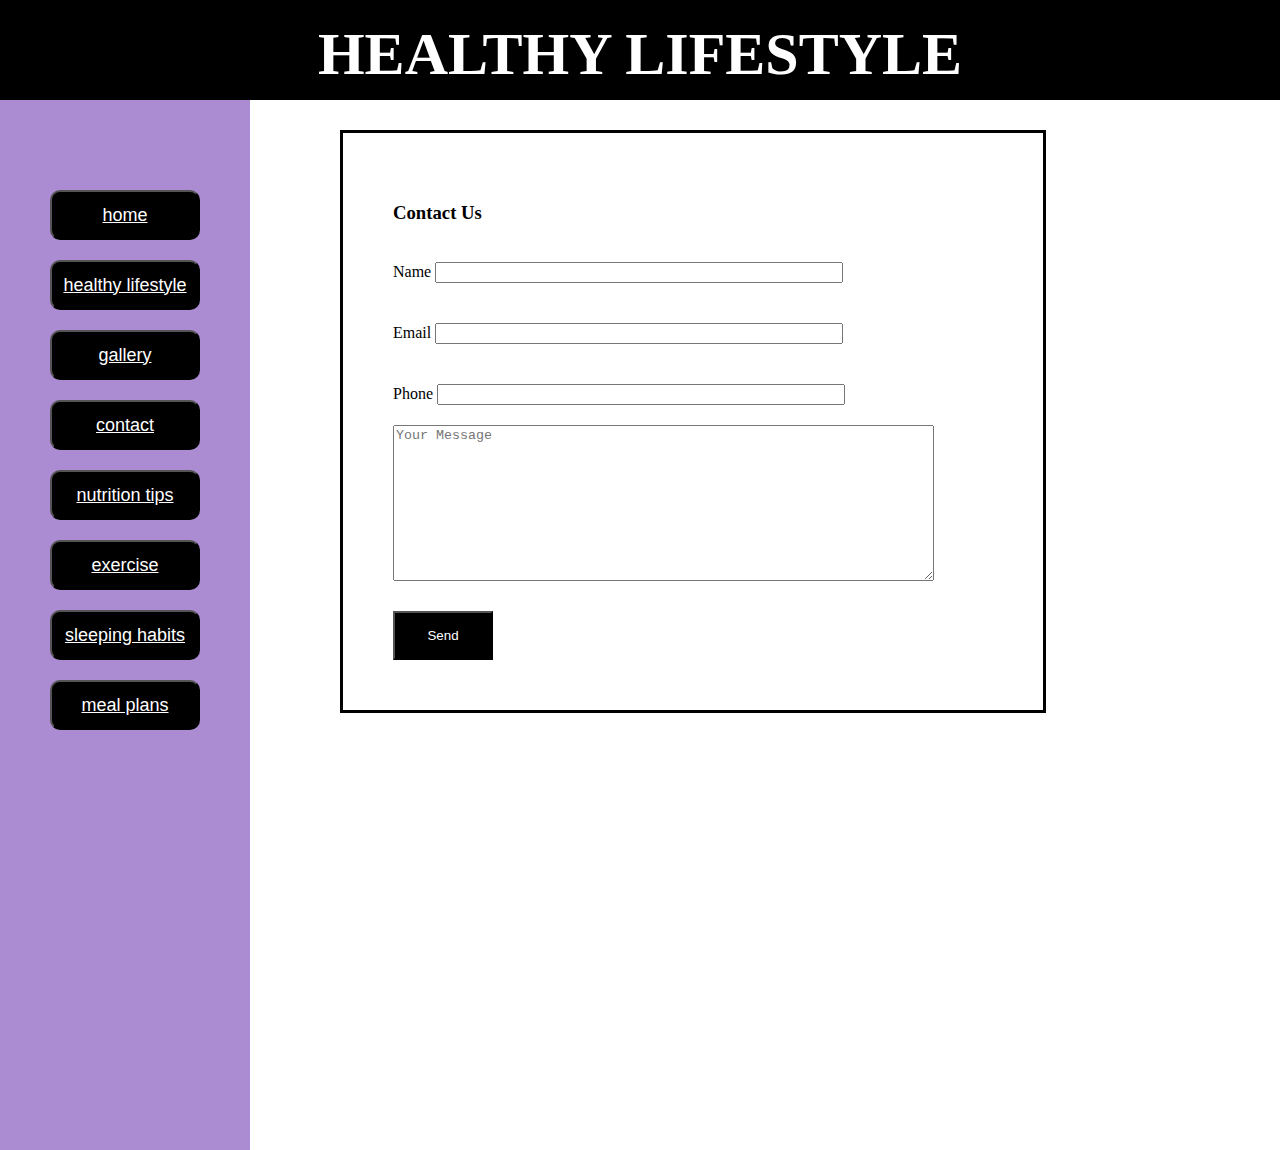
<file: contact.html>
<!DOCTYPE html>
<html>
    <head>
        <link rel="stylesheet" href="style.css">
        <meta name="viewport" content="width=device-width, initial-scale=1">
        <title>Healthy Lifestyle</title>
    </head>
    <body>
        <header>
            <h1>HEALTHY LIFESTYLE</h1>
        </header>
        <main id="main">
        
          <div id="sidebar">
            
                <button><a href="index" class="list-item">home</a></button>
                <button><a href="healthy-lifestyle.html" class="list-item">healthy lifestyle</a></button>
                <button><a href="gallery.html" class="list-item">gallery</a></button>
                <button><a href="contact.html" class="list-item">contact</a></button>
                <button><a href="nutrition-tips.html" class="list-item">nutrition tips</a></button>
                <button><a href="exercise.html" class= "list-item.html">exercise</a></button>
                <button><a href="sleeping-habits.html" class="list-item.html">sleeping habits</a></button>
                <button><a href="meal-plans.html" class="list-item.html">meal plans</a></button>
                
            
          </div>
          <div id="content" style="display:flex; flex-direction: column; ">
            
            <form action="GET">
            <h3>Contact Us</h3>
            <div>
                <label for="name">Name</label>
                <input type="text" name="name">
            </div>  
            <div>
                <label for="email">Email</label>
                <input type="email" name="email">
            </div>
            <div>
                <label for="name">Phone</label>
                <input type="text" name="phone">
            </div>
            <textarea name="comment" id="" cols="65" rows="10" placeholder="Your Message"></textarea>
            <button type="submit" id="submit">Send</button>
            </form>
                
          </div>
          </div>
        </main>
    </body>
</html>
</file>
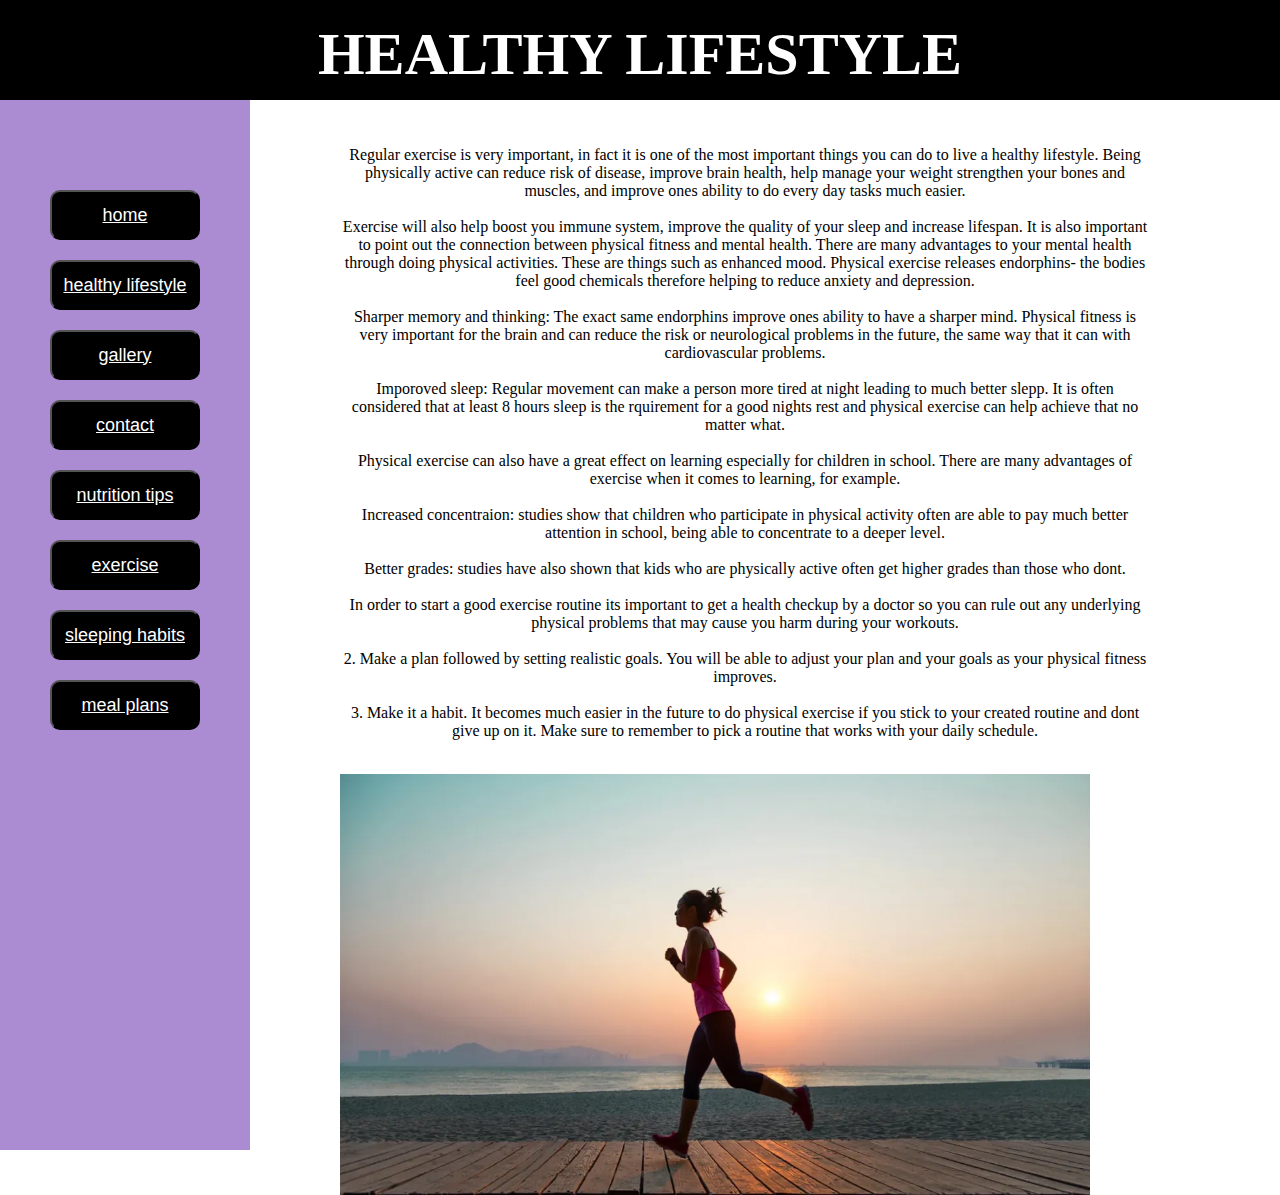
<file: exercise.html>
<!DOCTYPE html>
<html>
    <head>
        <link rel="stylesheet" href="style.css">
        <meta name="viewport" content="width=device-width, initial-scale=1">
        <title>Healthy Lifestyle</title>
    </head>
    <body>
        <header>
          <h1>HEALTHY LIFESTYLE</h1>
        </header>
        <main id="main">
        
          <div id="sidebar">
            
                <button><a href="index" class="list-item">home</a></button>
                <button><a href="healthy-lifestyle.html" class="list-item">healthy lifestyle</a></button>
                <button><a href="gallery.html" class="list-item">gallery</a></button>
                <button><a href="contact.html" class="list-item">contact</a></button>
                <button><a href="nutrition-tips.html" class="list-item">nutrition tips</a></button>
                <button><a href="exercise.html" class= "list-item.html">exercise</a></button>
                <button><a href="sleeping-habits.html" class="list-item.html">sleeping habits</a></button>
                <button><a href="meal-plans.html" class="list-item.html">meal plans</a></button>
                
            
          </div>
          <div id="content"  class="scale-in-center" style="display:flex;">
                <p>
                  Regular exercise is very important, in fact it is one of the most important things you can do to live a healthy lifestyle.
                  Being physically active can reduce risk of disease, improve brain health, help manage your weight
                  strengthen your bones and muscles, and improve ones ability to do every day tasks much easier.<br><br>

                  Exercise will also help boost you immune system, improve the quality of your sleep and increase lifespan.

                  It is also important to point out the connection between physical fitness and mental health. There are many advantages to your mental health through
                  doing physical activities. These are things such as enhanced mood. Physical exercise releases endorphins- the bodies feel good chemicals therefore helping to reduce anxiety and depression.<br><br>
                  
                  Sharper memory and thinking: The exact same endorphins improve ones ability to have a sharper mind. 
                  Physical fitness is very important for the brain and can reduce the risk or neurological problems in the future, the same way that it can with cardiovascular problems.<br><br>

                  Imporoved sleep: Regular movement can make a person more tired at night leading to much better slepp.
                  It is often considered that at least 8 hours sleep is the rquirement for a good nights rest
                  and physical exercise can help achieve that no matter what.<br><br>

                  Physical exercise can also have a great effect on learning especially for children in school.
                  There are many advantages of exercise when it comes to learning, for example.<br><br>

                  Increased concentraion: studies show that children who participate in physical activity often are able to pay much better
                  attention in school, being able to concentrate to a deeper level.<br><br>

                  Better grades: studies have also shown that kids who are physically active often get
                  higher grades than those who dont.<br><br>

                  In order to start a good exercise routine its important to get a health checkup by a doctor so you can rule out any underlying physical problems that may cause you harm during your workouts.<br><br>
                  
                  2. Make a plan followed by setting realistic goals. You will be able to adjust your plan and your goals as your physical
                  fitness improves. <br><br>

                  3. Make it a habit. It becomes much easier in the future to do physical exercise if you stick to your created routine and dont give up on it.
                  Make sure to remember to pick a routine that works with your daily schedule. <br><br>

                  


  </p>
  <img src="assets/running_at_sunset-1296x728-header.webp"height="600"width="750">

                
          </div>
          </div>
        </main>
    </body>
</html>
</file>
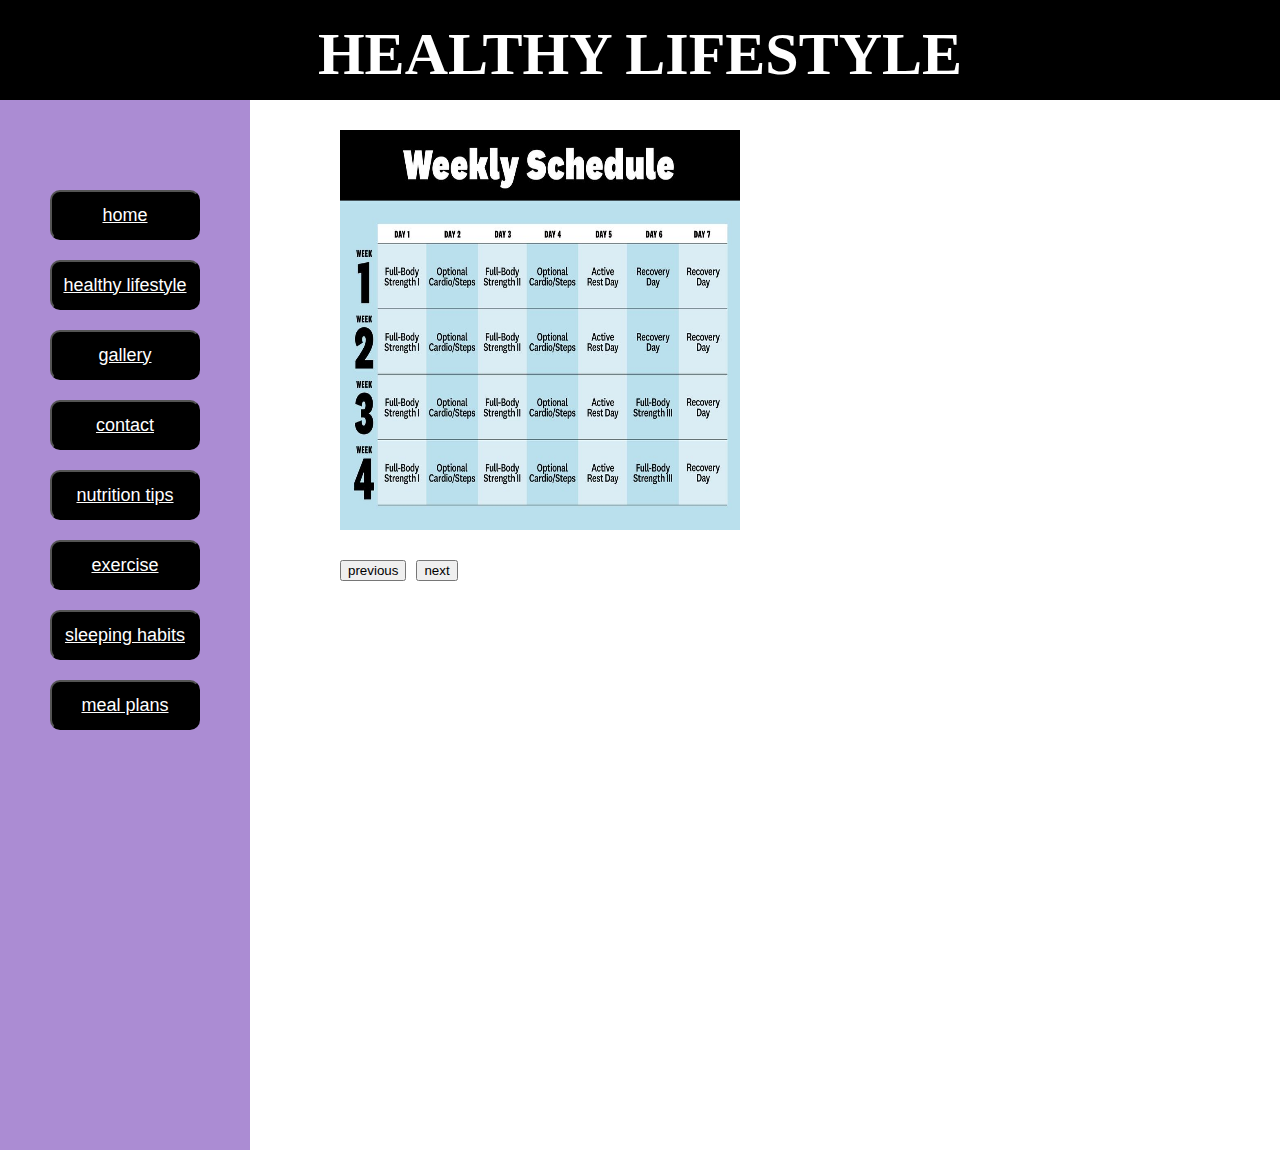
<file: gallery.html>
<!DOCTYPE html>
<html>
    <head>
        <link rel="stylesheet" href="style.css">
        <meta name="viewport" content="width=device-width, initial-scale=1">
        <title>Healthy Lifestyle</title>
    </head>
    <body>
        <header><h1>HEALTHY LIFESTYLE</h1></header>
        <main id="main">
        
          <div id="sidebar">
                <button><a href="index">home</a></button>
                <button><a href="healthy-lifestyle.html" >healthy lifestyle</a></button>
                <button><a href="gallery.html">gallery</a></button>
                <button><a href="contact.html">contact</a></button>
                <button><a href="nutrition-tips.html">nutrition tips</a></button>
                <button><a href="exercise.html" >exercise</a></button>
                <button><a href="sleeping-habits.html">sleeping habits</a></button>
                <button><a href="meal-plans.html">meal plans</a></button>
                
          </div>
          <div id="content"  class="scale-in-center" style="justify-content: flex-start;
          align-items:flex-start">  
                    <img src="assets/gallery/beginner-fitness.jpg" id="gallery" height="400" width="400">
                    <!-- <img src="assets/beginner-fitness-final-65eb2b4b4a9cf.jpg" height="400" width="400">
                    <img src="assets/health-1.jpg"height="400" width="400">
                    <img src="assets/long term benefits.png"height="400" width="400"> -->
                    <div style="display: flex; justify-content: center; margin-top: 30px;">
                        <button style="margin-right: 10px;" onclick="previous()">previous</button>
                        <button onclick="next()">next</button>
                    </div>
          </div>
          
          </div>
        </main>
        <script>
            const gallery = document.getElementById('gallery')
            let index = 0
            const images = ['assets/gallery/beginner-fitness.jpg', 'assets/gallery/Eatwell_guide.jpg', 'assets/gallery/health-1.jpg', 'assets/gallery/long-benefits.png']

            function next() {
                index++
                if(index >= images.length) {
                    index = 0
                }
                gallery.src = images[index]
            }
            function previous() {
                index--
                if(index < 0) {
                    index = 3
                }
                gallery.src = images[index]
            }
        </script>
    </body>
</html>
</file>
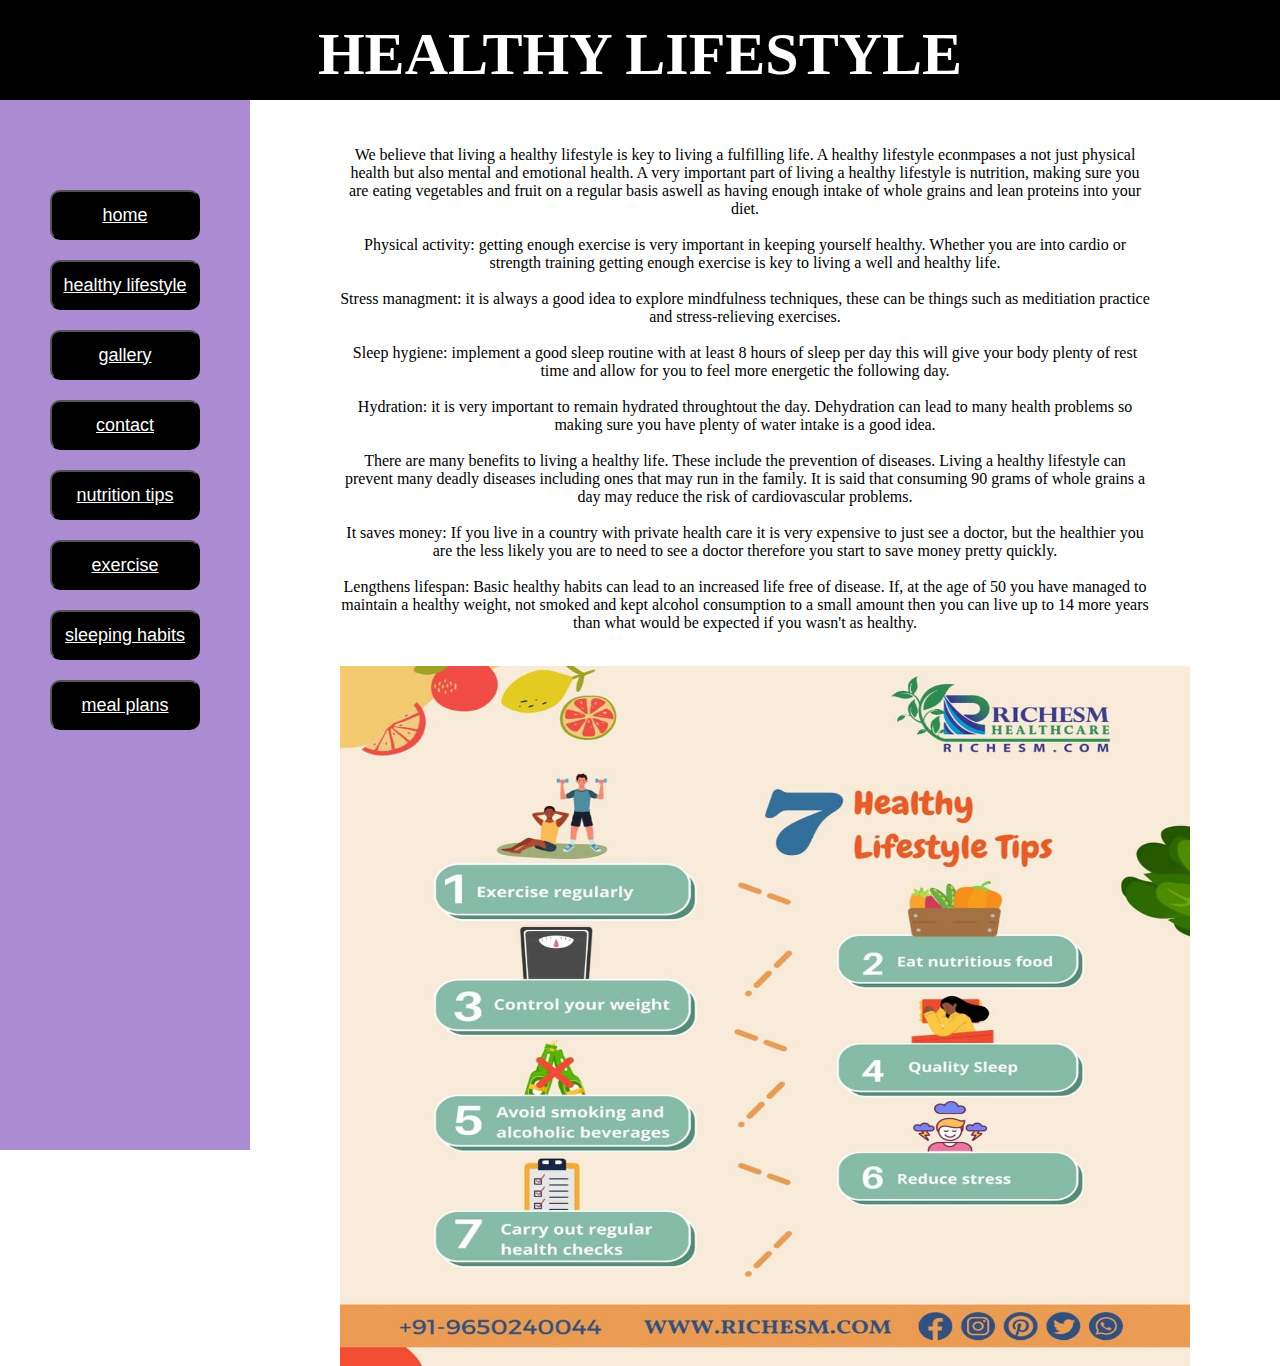
<file: healthy-lifestyle.html>
<!DOCTYPE html>
<html>
    <head>
        <link rel="stylesheet" href="style.css">
        <meta name="viewport" content="width=device-width, initial-scale=1">
        <title>Healthy Lifestyle</title>
    </head>
    <body>
        <header><h1>HEALTHY LIFESTYLE</h1></header>
        <main id="main">
        
          <div id="sidebar">
            
                <button><a href="index" class="list-item">home</a></button>
                <button><a href="healthy-lifestyle.html" class="list-item">healthy lifestyle</a></button>
                <button><a href="gallery.html" class="list-item">gallery</a></button>
                <button><a href="contact.html" class="list-item">contact</a></button>
                <button><a href="nutrition-tips.html" class="list-item">nutrition tips</a></button>
                <button><a href="exercise.html" class= "list-item">exercise</a></button>
                <button><a href="sleeping-habits.html" class="list-item">sleeping habits</a></button>
                <button><a href="meal-plans.html" class="list-item">meal plans</a></button>
                
           
          </div>
          <div id="content" class="scale-in-center" style="display:flex;">
                <p>
                  We believe that living a healthy lifestyle is key to living a fulfilling life. A healthy lifestyle econmpases a not just physical health but also mental and emotional health. A very important part of living a healthy lifestyle is nutrition, making sure you are eating vegetables and fruit on a regular basis aswell as having enough intake of whole grains and lean proteins into your diet.<br><br>
                  Physical activity: getting enough exercise is very important in keeping yourself healthy. Whether you are into cardio or strength training getting enough exercise is key to living a well and healthy life.<br><br>
                  Stress managment: it is always a good idea to explore mindfulness techniques, these can be things such as meditiation practice and stress-relieving exercises.<br><br>
                  Sleep hygiene: implement a good sleep routine with at least 8 hours of sleep per day this will give your body plenty of rest time and allow for you to feel more energetic the following day.<br><br>
                  Hydration: it is very important to remain hydrated throughtout the day. Dehydration can lead to many health problems so making sure you have plenty of water intake is a good idea.<br><br>

                  There are many benefits to living a healthy life. These include the prevention of diseases. Living a healthy lifestyle can prevent many deadly diseases including ones that may run in the family. 
                  It is said that consuming 90 grams of whole grains a day may reduce the risk of cardiovascular problems.<br><br>

                  It saves money: If you live in a country with private health care it is very expensive to just see a doctor, but the healthier you are the less likely you are to need to see a doctor therefore you start to save money pretty quickly.<br><br>

                  Lengthens lifespan: Basic healthy habits can lead to an increased life free of disease.
                  If, at the age of 50 you have managed to maintain a healthy weight, not smoked and kept alcohol consumption to a small amount
                  then you can live up to 14 more years than what would be expected if you wasn't as healthy.<br><br>
                  


                  
                </p>
                <img src="assets/Healthy-Lifestyle.jpeg" height="700">
                
          </div>
          </div>
        </main>
    </body>
</html>
</file>
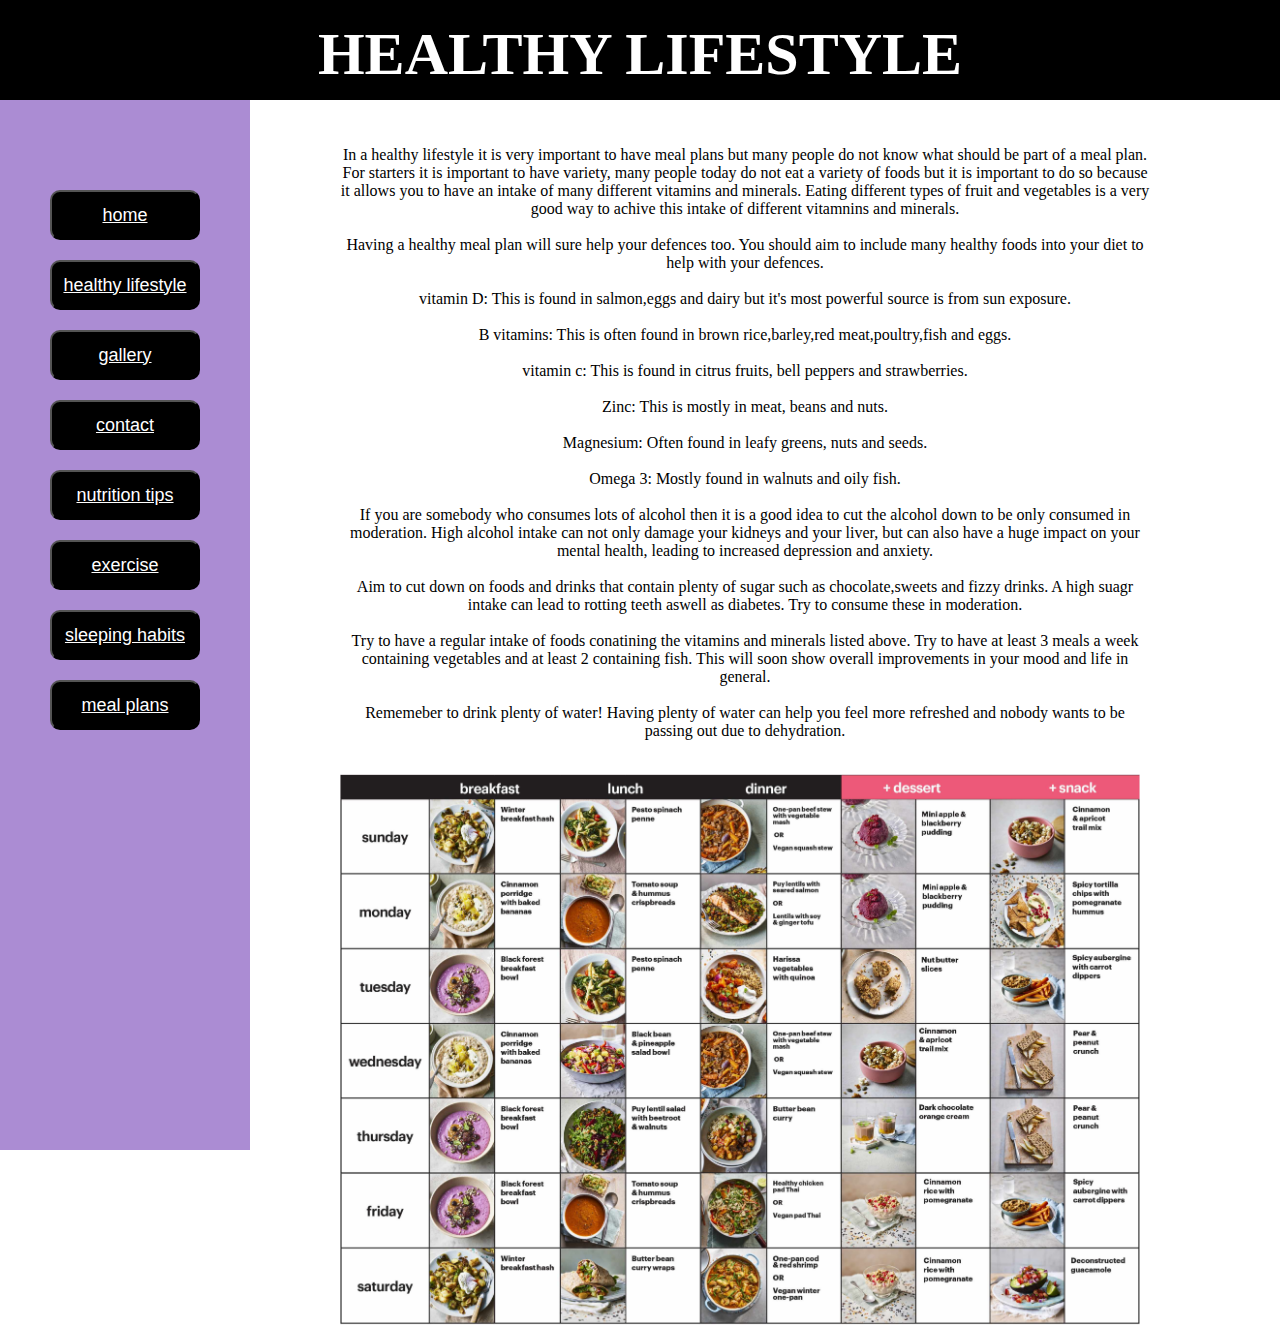
<file: meal-plans.html>
<!DOCTYPE html>
<html>
    <head>
        <link rel="stylesheet" href="style.css">
        <meta name="viewport" content="width=device-width, initial-scale=1">
        <title>Healthy Lifestyle</title>
    </head>
    <body>
        <header>
            <h1>HEALTHY LIFESTYLE</h1>
        </header>
        <main id="main">
        
          <div id="sidebar">
            
                <button><a href="index" class="list-item">home</a></button>
                <button><a href="healthy-lifestyle.html" class="list-item">healthy lifestyle</a></button>
                <button><a href="gallery.html" class="list-item">gallery</a></button>
                <button><a href="contact.html" class="list-item">contact</a></button>
                <button><a href="nutrition-tips.html" class="list-item">nutrition tips</a></button>
                <button><a href="exercise.html" class= "list-item.html">exercise</a></button>
                <button><a href="sleeping-habits.html" class="list-item.html">sleeping habits</a></button>
                <button><a href="meal-plans.html" class="list-item.html">meal plans</a></button>
                
            
          </div>
          <div id="content" class="scale-in-center" style="display:flex;">
                <p>
                 In a healthy lifestyle it is very important to have meal plans but many people do not know what should be part of a meal plan. 
                 For starters it is important to have variety, many people today do not eat a variety of foods but it is important to do so because it allows you to have an intake of many different vitamins and minerals.
                 Eating different types of fruit and vegetables is a very good way to achive this intake of different vitamnins and minerals.<br><br>
                 
                 Having a healthy meal plan will sure help your defences too. You should aim to include many healthy foods into your diet to help with your defences.<br><br>

                 vitamin D: This is found in salmon,eggs and dairy but it's most powerful source is from sun exposure.<br><br>

                 B vitamins: This is often found in brown rice,barley,red meat,poultry,fish and eggs.<br><br>

                 vitamin c: This is found in citrus fruits, bell peppers and strawberries.<br><br>

                 Zinc:  This is mostly in meat, beans and nuts.<br><br>

                 Magnesium: Often found in leafy greens, nuts and seeds.<br><br>

                 Omega 3: Mostly found in walnuts and oily fish.<br><br>

                 If you are somebody who consumes lots of alcohol then it is a good idea to cut the alcohol down to be only consumed in moderation.
                 High alcohol intake can not only damage your kidneys and your liver, but can also have a huge impact on
                 your mental health, leading to increased depression and anxiety.<br><br>

                 Aim to cut down on foods and drinks that contain plenty of sugar such as chocolate,sweets and fizzy drinks. A high suagr intake can lead to
                 rotting teeth aswell as diabetes. Try to consume these in moderation.<br><br>

                 Try to have a regular intake of foods conatining the vitamins and minerals listed above. Try to have at least 3 meals a week
                 containing vegetables and at least 2 containing fish. This will soon show overall improvements in your mood and life in general.<br><Br>

                 Rememeber to drink plenty of water! Having plenty of water can help you feel more refreshed and nobody wants to be passing out due to dehydration.<br><br>

                  


                  
                </p>
                <img src="assets/meal plan.jpg"height="700"width="800">
          </div>
          </div>
        </main>
    </body>
</html>
</file>
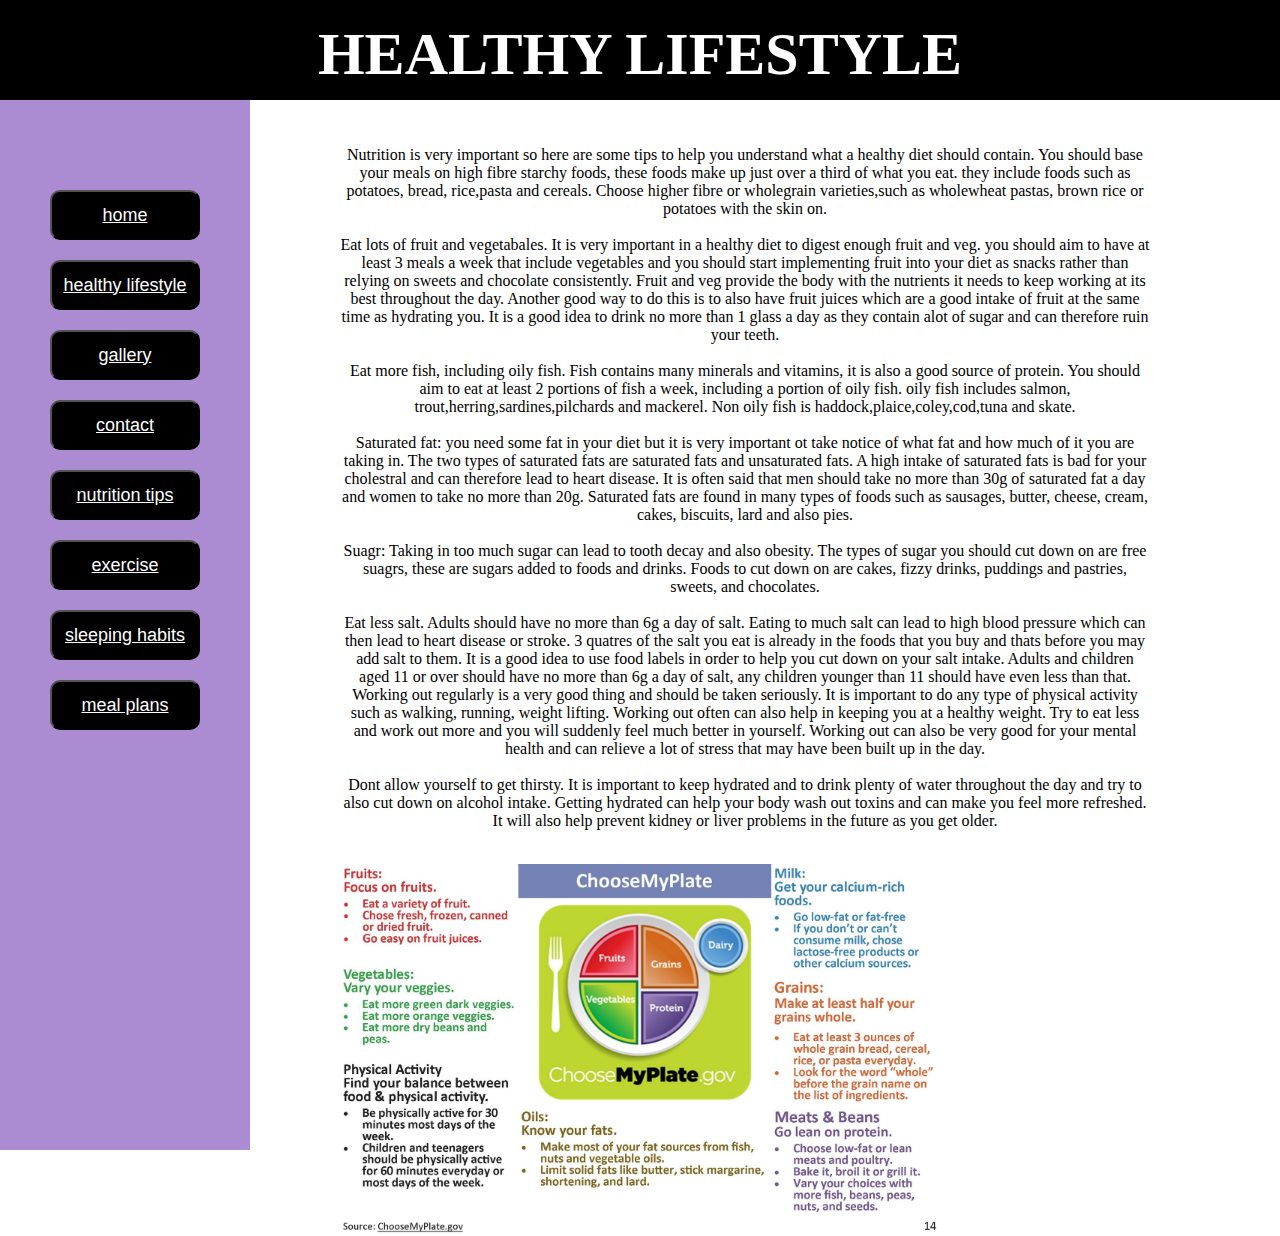
<file: nutrition-tips.html>
<!DOCTYPE html>
<html>
    <head>
        <link rel="stylesheet" href="style.css">
        <meta name="viewport" content="width=device-width, initial-scale=1">
        <title>Healthy Lifestyle</title>
        
    </head>
    <body>
        <header><h1>HEALTHY LIFESTYLE</h1></header>
        <main id="main">
        
          <div id="sidebar">
            
                <button><a href="index" class="list-item">home</a></button>
                <button><a href="healthy-lifestyle.html" class="list-item">healthy lifestyle</a></button>
                <button><a href="gallery.html" class="list-item">gallery</a></button>
                <button><a href="contact.html" class="list-item">contact</a></button>
                <button><a href="nutrition-tips.html" class="list-item">nutrition tips</a></button>
                <button><a href="exercise.html" class= "list-item">exercise</a></button>
                <button><a href="sleeping-habits.html" class="list-item">sleeping habits</a></button>
                <button><a href="meal-plans.html" class="list-item">meal plans</a></button>
                
            
          </div>
          <div id="content" class="scale-in-center" style="display:flex;">
                <p>
                    Nutrition is very important so here are some tips to help you understand what a healthy diet should contain.
                    You should base your meals on high fibre starchy foods, these foods make up just over a third of what you eat. they include foods such as potatoes, bread, rice,pasta and cereals.
                    Choose higher fibre or wholegrain varieties,such as wholewheat pastas, brown rice or potatoes with the skin on.<br><br>

                    Eat lots of fruit and vegetabales. It is very important in a healthy diet to digest enough fruit and veg. you should aim to have at least 3 meals a week that include vegetables and you should start implementing fruit into your diet as snacks rather than relying on sweets and chocolate consistently.
                    Fruit and veg provide the body with the nutrients it needs to keep working at its best throughout the day.
                    Another good way to do this is to also have fruit juices which are a good intake of fruit at the same time as hydrating you. It is a good idea to drink no more than 1 glass a day as they contain alot of sugar and can therefore ruin your teeth.<br><br>
                    
                    Eat more fish, including oily fish. Fish contains many minerals and vitamins, it is also a good source of protein. You should aim to eat at least 2 portions of fish a week, including a portion of oily fish.
                    oily fish includes salmon, trout,herring,sardines,pilchards and mackerel.
                    Non oily fish is haddock,plaice,coley,cod,tuna and skate.<br><br>
                    
                    Saturated fat: you need some fat in your diet but it is very important ot take notice of what fat and how much of it you are taking in. The two types of saturated fats are saturated fats and unsaturated fats.
                    A high intake of saturated fats is bad for your cholestral and can therefore lead to heart disease. It is often said that men should take no more than 30g of saturated fat a day and women to take no more than 20g.
                    Saturated fats are found in many types of foods such as sausages, butter, cheese, cream, cakes, biscuits, lard and also pies.<br><br> 

                    Suagr: Taking in too much sugar can lead to tooth decay and also obesity. The types of sugar you should cut down on are free suagrs, these are sugars added to foods and drinks.
                    Foods to cut down on are cakes, fizzy drinks, puddings and pastries, sweets, and chocolates.<br><br>

                    Eat less salt. Adults should have no more than 6g a day of salt. Eating to much salt can lead to high blood pressure which can then lead to heart disease or stroke. 3 quatres of the salt you eat is already in the foods that you buy and thats before you may add salt to them. It is a good idea to use food labels in order to help you cut down on your salt intake.  Adults and children aged 11 or over should have no more than 6g a day of salt, any children younger than 11 should have even less than that.

                    Working out regularly is a very good thing and should be taken seriously. It is important to do any type of physical activity such as walking, running, weight lifting.
                     Working out often can also help in keeping you at a healthy weight. Try to eat less and work out more and you will suddenly feel much better in yourself.
                     Working out can also be very good for your mental health and can relieve a lot of stress that may have been built up in the day.<br><br>

                     Dont allow yourself to get thirsty. It is important to keep hydrated and to drink plenty of water throughout the day and try to also cut down on alcohol intake.
                     Getting hydrated can help your body wash out toxins and can make you feel more refreshed. It will also help prevent kidney or liver problems in the future as you get older.<br><br>
                     
                     
                     

                    
                  
                </p>
                  <img src="assets/Choose_My_Plate.jpg"height="600"width="600">
                
          </div>
          </div>
        </main>
    </body>
</html>
</file>
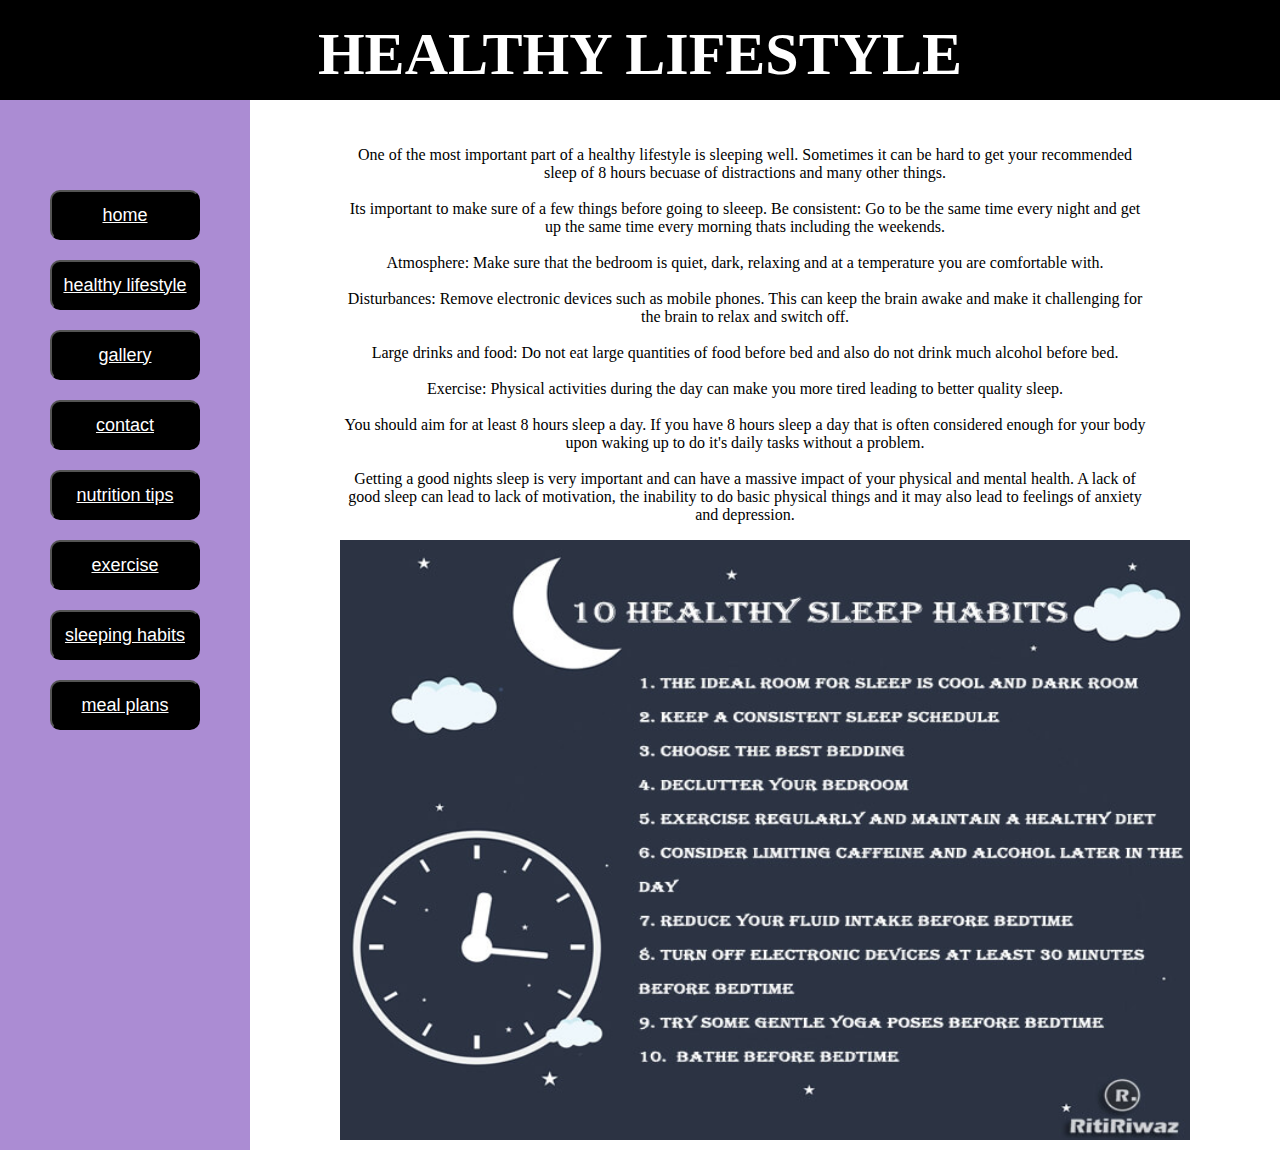
<file: sleeping-habits.html>
<!DOCTYPE html>
<html>
    <head>
        <link rel="stylesheet" href="style.css">
        <meta name="viewport" content="width=device-width, initial-scale=1">
        <title>Healthy Lifestyle</title>
    </head>
    <body>
        <header>
          <h1>HEALTHY LIFESTYLE</h1>
        </header>
        <main id="main">
            <div id="sidebar">
            
                <button><a href="index" class="list-item">home</a></button>
                <button><a href="healthy-lifestyle.html" class="list-item">healthy lifestyle</a></button>
                <button><a href="gallery.html" class="list-item">gallery</a></button>
                <button><a href="contact.html" class="list-item">contact</a></button>
                <button><a href="nutrition-tips.html" class="list-item">nutrition tips</a></button>
                <button><a href="exercise.html" class= "list-item">exercise</a></button>
                <button><a href="sleeping-habits.html" class="list-item">sleeping habits</a></button>
                <button><a href="meal-plans.html" class="list-item">meal plans</a></button>
                
            
          </div>
          <div id="content" class="scale-in-center">
            
                <p>
                  One of the most important part of a healthy lifestyle is sleeping well. Sometimes it can be hard to get your recommended sleep of 8 hours becuase of distractions and many other things.<br><br>
                  Its important to make sure of a few things before going to sleeep.
                 
                  Be consistent: Go to be the same time every night and get up the same time every morning thats including the weekends.<br><br>

                  Atmosphere: Make sure that the bedroom is quiet, dark, relaxing and at a temperature you are comfortable with.<br><br>

                  Disturbances: Remove electronic devices such as mobile phones. This can keep the brain awake and make it challenging for the brain to relax and switch off.<br><br>

                  Large drinks and food: Do not eat large quantities of food before bed and also do not drink much alcohol before bed.<br><br>

                  Exercise: Physical activities during the day can make you more tired leading to better quality sleep.<br><br>

                  You should aim for at least 8 hours sleep a day. If you have 8 hours sleep a day that is often considered enough for your body upon waking up to do it's daily
                  tasks without a problem. <br><br>

                  Getting a good nights sleep is very important and can have a massive impact of your physical and mental health.
                  A lack of good sleep can lead to lack of motivation, the inability to do basic physical things and it may also lead to feelings of anxiety and depression.
                  
                </p>
                   <img src="assets/sleep habits.jpg"height="600">
          </div>
          </div>
        </main>
    </body>
</html>
</file>
<file: style.css>
body{
    /* background-color: black; */
    color: black;
    text-align: center;
    margin: 0;
    padding: 0;
   
}

header {
       height: 100px;
       background-color: black;
       width: 100vw;
       color: white;
       font-size: 32px;
       display:flex;
       justify-content: center;
       align-items: center;
}

header h1 {
        color: white;
        text-align:center;
        margin:0;
}

#main {
    display: grid;
    grid-template-columns: 250px 1fr;
}
#sidebar {
    background-color: rgb(171, 140, 211);
    color: black;
    height: 100%;
    display: flex;
    flex-direction: column;
    width: 100%;
    align-items:center; 
    padding-top: 10vh;
}

#sidebar button {
    width: 150px;
    align-items:center;
    height:50px;
    border-radius: 10px;
    padding: 0; 
    margin: 0 auto;
    margin-bottom: 20px;
    background-color: black;
    display:flex;
    justify-content: center;
    color: white;
    font-size: 18px;
}
#content {
    height:100vh;
    display:flex;
    flex-direction: column;
    position: relative;
    padding: 30px 10vh;
    text-align: center;
}
#content p {
    margin-right: 40px;;
}
#content img {
    background-size: cover;
    background-repeat: no-repeat; 
    background-position: center top;   
}
h1 {
    font-size: 60px;
    color: black;
    position:absolute;
    top: 20px;
}


 
 a{
    color: white;
 }

 form {
    padding:50px;
    border: 3px solid black;
    display:flex;
    flex-direction: column;
    justify-content: flex-start;
    align-items: flex-start;
    max-width: 600px;
 }

 form div {
    padding: 20px 0;
    margin: 0;
 }

 form div label, form div input {
    width: 400px;
 }

 textarea {
    margin-bottom: 30px;
 }

 #submit {
    width: 100px;
    background-color: black;
    color: white;
    padding: 15px 22px;
 }

 .scale-in-center {
	-webkit-animation: scale-in-center 0.5s cubic-bezier(0.250, 0.460, 0.450, 0.940) both;
	        animation: scale-in-center 0.5s cubic-bezier(0.250, 0.460, 0.450, 0.940) both;
}
/**
 * ----------------------------------------
 * animation scale-in-center
 * ----------------------------------------
 */
 @-webkit-keyframes scale-in-center {
        0% {
          -webkit-transform: scale(0);
                  transform: scale(0);
          opacity: 1;
        }
        100% {
          -webkit-transform: scale(1);
                  transform: scale(1);
          opacity: 1;
        }
      }
      @keyframes scale-in-center {
        0% {
          -webkit-transform: scale(0);
                  transform: scale(0);
          opacity: 1;
        }
        100% {
          -webkit-transform: scale(1);
                  transform: scale(1);
          opacity: 1;
        }
      }
</file>
